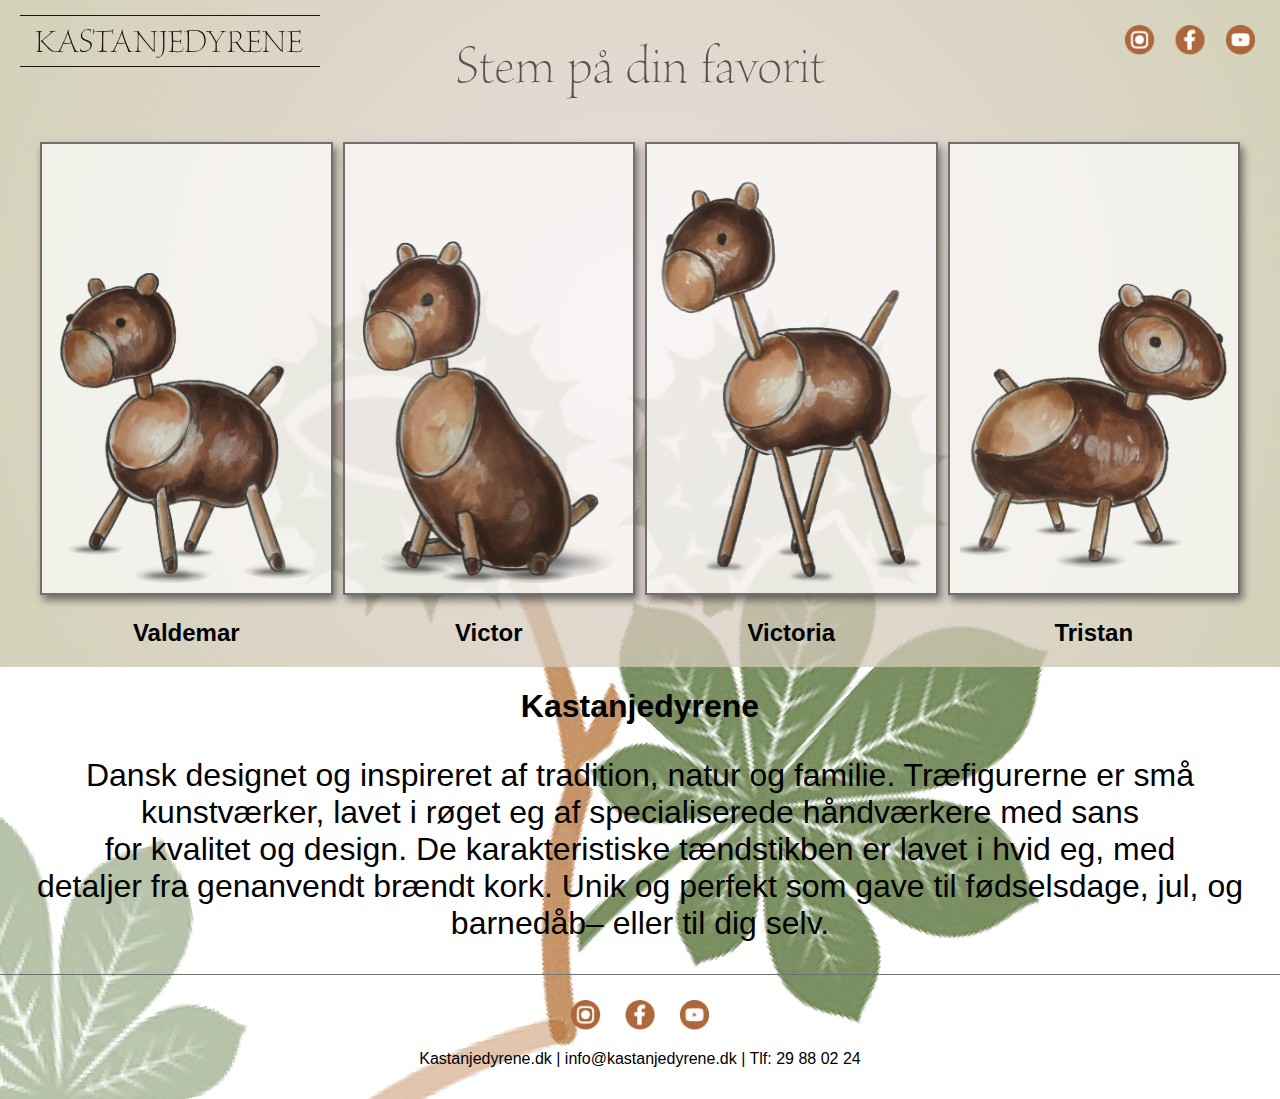
<file: afstemning.html>
<!DOCTYPE html>
<html lang='da'>
    <head>
        <meta charset='UTF-8'>
        <meta http-equiv='X-UA-Compatible' content='IE=edge'>
        <meta name='viewport' content='width=device-width, initial-scale=1.0'>
        <meta name='description' content='Kastanjedyrene i træ, smuk og æstetisk design.'>
        <meta property='og:title' content='Afstemmning | Kastanjedyrene'>
        <meta property='og:description' content='Kastanjedyrene i træ, smuk og æstetisk design.'>
        <meta property='og:url' content='https://www.kastanjedyrene.dk/afstemming'>
        <meta property='og:locale' content='da_DK'>
        <meta property='og:image' content='https://www.kastanjedyrene.dk/img/Tristan Side Fritlagt.png'>
        <meta property='og:type' content='website'>
        <meta property='og:site_name' content='Kastanjedyrene'>
        <meta property='twitter:card' content='summary'>
        <meta property='twitter:title' content='Afstemmning | Kastanjedyrene'>
        <meta property='twitter:description' content='Kastanjedyrene i træ, smuk og æstetisk design.'>
        <meta property='twitter:site' content='Kastanjedyrene.dk'>
        <meta property='twitter:image' content='https://www.kastanjedyrene.dk/img/Tristan Side Fritlagt.png'>
        <meta property='twitter:creator' content='Kastanjedyrene.dk'>
        <title>Afstemmning | Kastanjedyrene</title>
        <link rel='canonical' href='https://www.kastanjedyrene.dk/afstemming'>
        <link rel="stylesheet" href="style.css">
        <link rel="stylesheet" href="mobile.css">
        <script src="js/script.js" defer></script>
        <script type="application/ld+json">
            {
              "@context": "http://schema.org/",
              "@type": "Corporation",
              "name": "Kastanjedyrene",
              "alternateName": [
                "Kastanjedyrene.dk"
              ],
              "url": "/",
              "logo": "https://assets.intastellar-clients.net/bG9nb3MvaW50YXN0ZWxsYXJfc29sdXRpb25zQDJ4LnBuZw==",
              "sameAs": [
                "https://www.facebook.com/kastanjedyrene",
                "https://www.instagram.com/kastanjedyrene/"
              ],
              "address": {
                "@type": "PostalAddress",
                "streetAddress": "Havnepladsen 1",
                "addressRegion": "Syd Danmark",
                "postalCode": "6320",
                "addressCountry": "DK"
              },
              "email": "info@kastanjedyrene.dk",
              "founder": "Lisa Oldager",
              "foundingLocation": "Sønderborg, Denmark"
            }
        </script>
    </head>
    <body class="container chestnut__fullBg">
        <header class="header">
            <a href="/" class="logo">Kastanjedyrene</a>
            <section class="soMe">
                <a href="#" class="soMe-iconContainer"><div title="Instagram" class="soMeIcons instagram"></div></a>
                <a href="#" class="soMe-iconContainer"><div title="Facebook" class="soMeIcons facebook"></div></a>
                <a href="#" class="soMe-iconContainer"><div title="Instagram" class="soMeIcons youtube"></div></a>
            </section>
        </header>
        <main class="content">
            <section class="afstemning__bg">
                <section class="afstemning__container">
                    <h1 class="afstemning__heading">Stem på din favorit</h1>
                    <section class="grid grid-noCenter grid-4">
                        <article class="vote" data-product="Valdemar">
                            <img class="vote__img" src="Img/Valdemar side fritlagt.png" alt="Valdemar">
                            <h2>Valdemar</h2>
                        </article>
                        <article class="vote" data-product="Victor">
                            <img class="vote__img" src="Img/Victor side fritlagt.png" alt="Victor">
                            <h2>Victor</h2>
                        </article>
                        <article class="vote" data-product="Victoria">
                            <img class="vote__img" src="Img/Victoria Side Fritlagt.png" alt="Victoria">
                            <h2>Victoria</h2>
                        </article>
                        <article class="vote" data-product="Tristan">
                            <img class="vote__img" src="Img/Tristan Side Fritlagt.png" alt="Tristan">
                            <h2>Tristan</h2>
                        </article>
                    </section>
                </section>
            </section>
                <h1>
                    Kastanjedyrene
                </h1>
                <p class="product">
                Dansk designet og inspireret af tradition, natur og familie.
                Træfigurerne er små kunstværker, lavet i røget eg af specialiserede håndværkere med sans <br> 
                for kvalitet og design. De karakteristiske tændstikben er lavet i hvid eg, med <br> 
                detaljer fra genanvendt brændt kork. 

                Unik og perfekt som gave til fødselsdage, jul, og barnedåb– eller til dig selv.
                </p>

        </main>
        <footer class="footer">
            <section class="soMe afstemming-soMe">
                <a href="#" class="soMe-iconContainer"><div title="Instagram" class="soMeIcons instagram"></div></a>
                <a href="#" class="soMe-iconContainer"><div title="Facebook" class="soMeIcons facebook"></div></a>
                <a href="#" class="soMe-iconContainer"><div title="Instagram" class="soMeIcons youtube"></div></a>
            </section>
            <p>Kastanjedyrene.dk | info@kastanjedyrene.dk | Tlf: 29 88 02 24</p>
        </footer>
        <article class="modular">
            <section class="modular__content">
                <button type="button" class="modular__content-close">X</button>
                <h2 class="heading">Tak for din stemme</h2>
                <p>Indtast din email, <br>
                    så kontakter vi dig når kastanjedyrene kommer på lager
                </p>
               <form action="" method="post">
                    <label class="inputContainer" for="email"><span class="inputContainer-placeholder">Indtast mail</span></label>
                    <input placeholder="Indtast mail" class="inputContainer-field" type="email" id="email">
                    <button type="submit" class="voteBtn">Tilmeld</button>
               </form>
            </section>
        </article>
    </body>
</html>
</file>
<file: style.css>
/* Fonts */
@font-face {
  font-family: "BriosoPro";
  src: url("fonts/BriosoPro-LightPoster.otf")
      format("opentype"),
    url("fonts/BriosoPro-LightPoster.otf")
      format("opentype");
  font-weight: 400;
  font-style: normal;
}

/* General */
*{
  box-sizing: border-box;
}

body{
  margin: 0;
  padding: 0;
  max-height: 100vh;
  font-family: Arial, Helvetica, sans-serif;
  overflow-x: hidden;
}

img{
  max-width: 100%;
}

.grid{
  display: grid;
  grid-template-columns: repeat(3, 1fr);
  grid-template-areas: 
    "tristan content victoria"
  ;
  gap: 10px;
  height: 100vh;
  justify-content: center;
  align-items: center;
}

.grid-4{
  grid-template-columns: repeat(4, 1fr);
}

.grid-noCenter{
  align-items: baseline;
}

/* Bg */
.chestnut{
  position: absolute;
  z-index: -1;
  top: 10px;
  left: -50px;
  opacity: .5;
  width: 30%;
}

.chestnut__fullBg{
  background-image: url("/Img/chestnut__full.png");
  background-position: top right;
  background-size: 150%;
  background-repeat: no-repeat;
}

/* Header */
.header{
  position: fixed;
  top: 0;
  display: flex;
  justify-content: space-between;
  width: 100%;
  padding: 15px;
  z-index: 200;
}

.logo{
  font-size: 35px;
  font-weight: 100;
  margin: 0;
  top: 10px;
  color: #1F140E;
  text-decoration: none;
  font-family: BriosoPro;
  text-transform: uppercase;
  width: 300px;
  position: relative;
  left: 20px;
}

.logo::after{
  content: "";
  width: 300px;
  height: 1px;
  background: #1F140E;
  position: absolute;
  bottom: 0;
  left: -15px;
}

.logo::before{
  content: "";
  width: 300px;
  height: 1px;
  background: #1F140E;
  position: absolute;
  top: -10px;
  left: -15px;
}

/* Content */
.content{
  text-align: center;
  height: auto;
}

.tristan, .victoria{
  margin-top: auto;
}

.tristan{
  width: 321px;
  grid-area: tristan;
}

.victoria{
  width: 376px;
  grid-area: victoria;
  margin-left: auto;
}

.grid-content{
  grid-area: content;
}

.heading{
  font-size: 3.5em;
  font-family: BriosoPro;
  font-weight: lighter;
}

/* SoMe */
.soMe{
  display: flex;
  justify-content: space-between;
  margin-top: 10px;
}

.footer-soMe{
  display: none;
}

.soMe-iconContainer{
  margin: 0 10px;
}

.soMeIcons{
  background-image: url("social-media-icons.png");
  width: 30px;
  height: 30px;
  background-size: cover;
}

.soMeIcons.facebook{
  background-position: center;
}

.soMeIcons.youtube{
  background-position: right;
}

/* Button style */
.btn{
  background-color: #1F140E;
  border: 2px solid #707070;
  color: #fff;
  font-size: 16px;
  padding: 10px 40px;
  border-radius: 10px;
  text-transform: uppercase;
  margin-top: 55px;
  cursor: pointer;
  text-decoration: none;
  display: inline-block;
}

.btn:hover, .btn:focus{
  background-color: #454545;
  outline: none;
  border: 2px solid #1F140E;
}

/* Vote */
.afstemning__heading{
  font-size: 3.5em;
  color: rgba(57,49,49,.8); 
  font-family: BriosoPro;
  font-weight: lighter;
}

.afstemning__bg{
  background: radial-gradient(circle at center, rgba(228, 208, 208, .73) 0, rgba(199, 197, 166, .78) 100%);
  position: relative;
  z-index: 0;
  display: grid;
  place-items: center;
}

.afstemning__container{
  width: 1200px;
  margin: auto;
}

.afstemning__container .grid{
  height: auto;
}

.vote{
  max-width: 384px;
  width: 100%;
}

.vote__img{
  width: 100%;
  height: 453px;
  object-position: bottom;
  object-fit: contain;
  background-color: rgba(255,255,255, .67);
  box-shadow: 3px 5px 8px rgba(0, 0,0, .5);
  border: 2px solid #707070;
  padding: 10px;
  
}

/* Pop up modular */
.modular{
  position: fixed;
  width: 100%;
  height: 100vh;
  display: grid;
  place-items: center;
  top: 0;
  left: 0;
  opacity: 0;
  visibility: hidden;
  z-index: 200;
  transition: all .5s ease-in-out;
}

.modular.show{
  opacity: 1;
  visibility: visible;
  transition: all 1s ease-in-out;
}

.modular__content{
  width: 808px;
  height: 478px;
  background-color: rgba(188, 193, 172, 1);
  position: relative;
  display: grid;
  place-content: center;
  text-align: center;
  color: #323232;
  border-radius: 10px;
  box-shadow: 0px 0px 5px rgba(0, 0,0, .75);
}

.modular__content h2{
  font-size: 75px;
  margin-bottom: 10px;
  margin-top: 10px;
}

.modular__content-close{
  width: 57px;
  height: 57px;
  background: #393131;
  color: #fff;
  border-radius: 50%;
  border: none;
  position: absolute;
  right: 40px;
  top: 40px;
  font-size: 1.9rem;
}

/* Pop up email */

.inputContainer{
  position: absolute;
  width: max-content;
  display: none;
}

.inputContainer-field{
  padding: 10px;
  width: 427px;
  margin: auto;
  border: none;
}

.inputContainer-field:focus + .inputContainer, .inputContainer-field:focus-within + .inputContainer, .inputContainer-field:focus-visible + .inputContainer{
  top: -20px;
}

.voteBtn{
  padding: 10px;
  border: none;
  background-color: rgba(57,49,49,.8);
  color: #fff;
}

.product {
  font-size: 2em;
}

/* Footer */
.lp__footer{
  position: relative;
  text-align: center;
  bottom: 10px;
}

.footer{
  position: relative;
  text-align: center;
  padding: 15px;
  border-top: 1px solid #707070;
}

.footer .afstemming-soMe{
  display: inline-block;
}

.footer .soMeIcons{
  display: inline-block;
}
</file>
<file: mobile.css>
@media screen and (min-width: 360px) and (max-width: 500px){
    .header,
    .content,
    .grid-content,
    .afstemning__container{
        width: 100%;
    }

    .header{
        text-align: center;
        display: block;
    }

    .heading{
        font-size: 2.5em;
    }

    .soMe{
        display: none;
    }

    .footer-soMe{
        display: flex;
        justify-content: space-evenly;
        padding: 15px;
    }

    .grid{
        grid-template-columns: 1fr 1fr;
        grid-template-areas: 
            "tristan victoria"
            "content content"
        ;
        gap: 0;
        align-items: baseline;
    }

    .grid-4{
        grid-template-columns: 1fr;
    }

    .chestnut{
        width: 75%;
    }

    .chestnut__fullBg{
        background-position: top center;
        background-size: 322%;
    }

    .content{
        /* padding: 15px; */
        height: auto;
        overflow: hidden;
        position: relative;
    }

    .btn{
        margin-top: 20px;
    }

    .afstemning__bg{
        display: block;
    }

    .afstemning__container{
        padding: 15px;
    }
    
    .afstemning__container .grid{
        height: auto;
        gap: 10px;
    }

    .vote{
        max-width: 178px;
        height: auto;
    }

    .vote__img{
        height: 209px;
    }

    .modular__content{
        width: 92%;
        padding: 15px;
    }

    .modular__content-close{
        top: 24px;
        right: 24px;
    }

    .inputContainer-field{
        width: 100%;
        font-size: 16px;
    }

    .voteBtn{
        padding: 10px 30px;
        width: 100%;
        font-size: 16px;
    }
}

@media screen and (min-width: 501px) and (max-width: 1200px){
    .header,
    .content,
    .grid-content,
    .afstemning__container{
        width: 100%;
    }

    .header{
        text-align: center;
        display: block;
    }

    .heading{
        font-size: 2.5em;
    }

    .soMe{
        display: none;
    }

    .footer-soMe{
        display: flex;
        justify-content: space-evenly;
        padding: 15px;
    }

    .grid{
        grid-template-columns: 1fr 1fr 1fr;
        grid-template-areas: 
            "tristan victoria"
            "content content"
        ;
        gap: 0;
        align-items: baseline;
    }

    .grid-4{
        grid-template-columns: 1fr 1fr;
        grid-template-areas: none;
    }

    .chestnut{
        width: 75%;
    }

    .chestnut__fullBg{
        background-position: top center;
        background-size: 322%;
    }

    .content{
        /* padding: 15px; */
        height: auto;
        overflow: hidden;
        position: relative;
    }

    .btn{
        margin-top: 20px;
    }

    .afstemning__bg{
        display: block;
    }

    .afstemning__container{
        padding: 15px;
    }
    
    .afstemning__container .grid{
        height: auto;
        gap: 10px;
    }

    .vote{
        max-width: 384px;
        height: auto;
    }

    .vote__img{
        height: 453px;
    }

    .modular__content{
        width: 92%;
        padding: 15px;
    }

    .modular__content-close{
        top: 24px;
        right: 24px;
    }

    .inputContainer-field{
        width: 100%;
        font-size: 16px;
    }

    .voteBtn{
        padding: 10px 30px;
        width: 100%;
        font-size: 16px;
    }
}

@media screen and (min-width: 680px) and (max-width: 1200px){
    .grid-4{
        grid-template-columns: repeat(4, 1fr);
    }   
}
</file>
